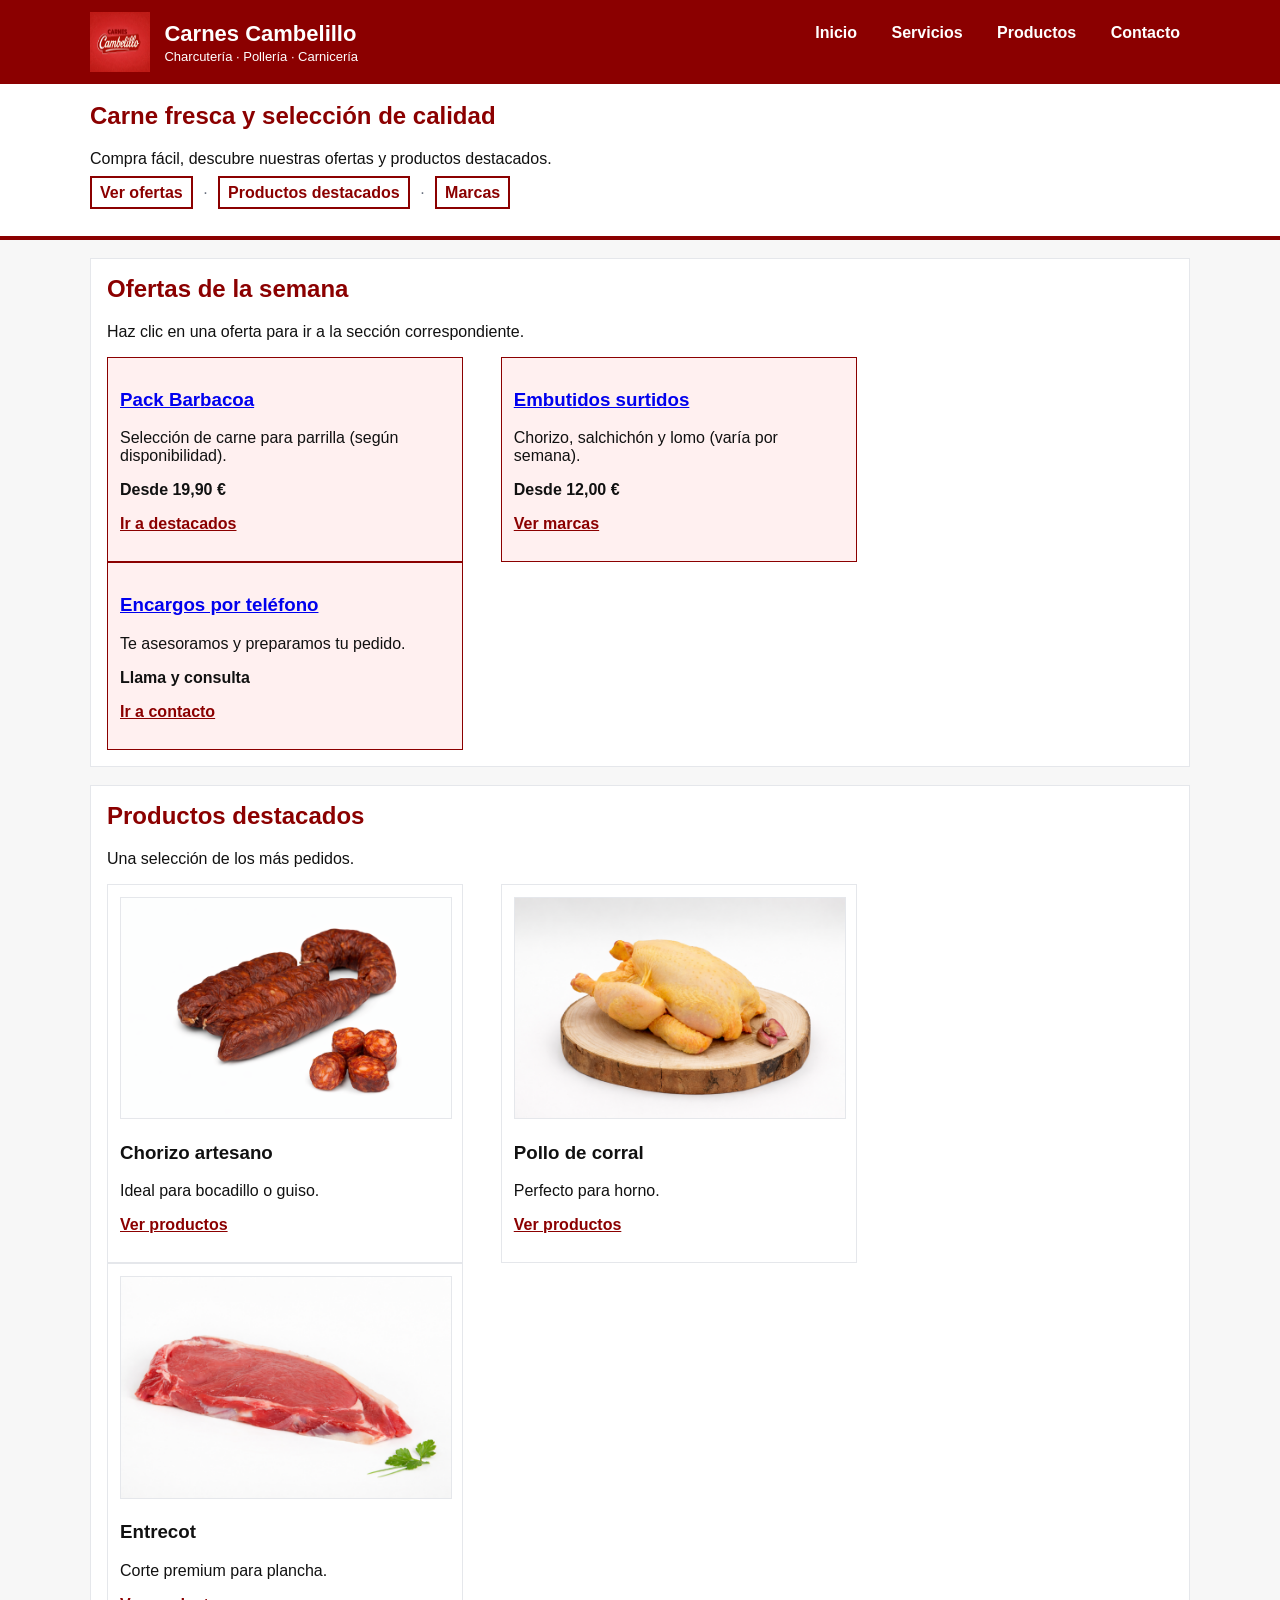
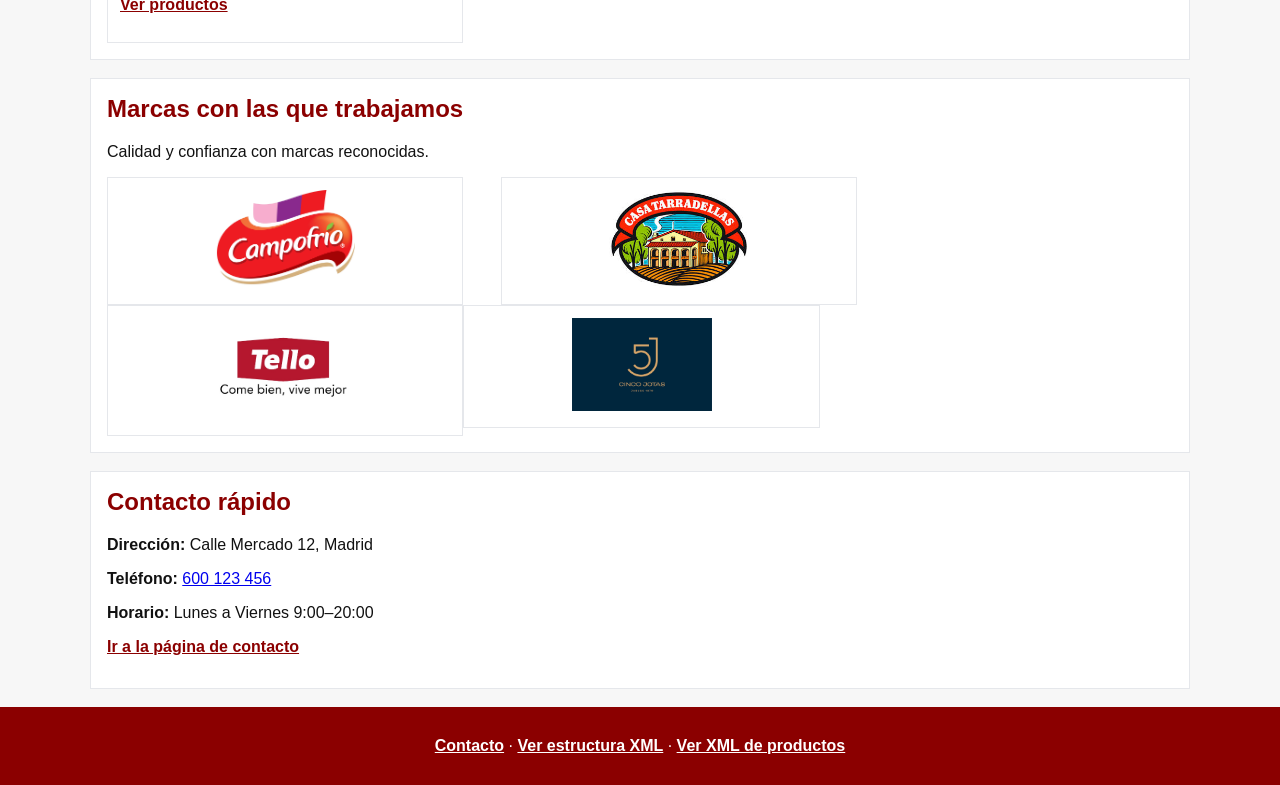
<file: index.html>
<!doctype html>
<html lang="es">
	<head>
		<meta charset="utf-8">
		<meta name="viewport" content="width=device-width, initial-scale=1">
		<title>Carnes Cambelillo</title>
		<meta name="description" content="Carnes Cambelillo: charcutería, pollería y carnicería. Ofertas y productos destacados.">

		<link rel="stylesheet" href="css/style.css">
	</head>

	<body>
		<header class="cabecera">
			<div class="contenedor">
				<div class="cabecera-marca">
					<img class="logo" src="imágenes/cambelillo.png" alt="Logo Carnes Cambelillo">

				
					<div class="texto-marca">
						<h1>Carnes Cambelillo</h1>
						<p>Charcutería · Pollería · Carnicería</p>
					</div>
				</div>

				<nav class="menu" aria-label="Menú principal">
					<ul>
						<li><a href="index.html">Inicio</a></li>
						<li><a href="docs/SERVICIOS.html">Servicios</a></li>
						<li><a href="docs/PRODUCTOS.html">Productos</a></li>
						<li><a href="docs/contacto.html">Contacto</a></li>
					</ul>
				</nav>

				<div class="limpiar"></div>
			</div>
		</header>

	
		<section class="portada" id="inicio">
			<div class="contenedor">
				<div class="portada-texto">
					<h2>Carne fresca y selección de calidad</h2>
					<p>Compra fácil, descubre nuestras ofertas y productos destacados.</p>

					<p class="enlaces-portada">
						<a class="enlace-destacado" href="#ofertas">Ver ofertas</a>
						<span class="separador">·</span>
						<a class="enlace-destacado" href="#destacados">Productos destacados</a>
						<span class="separador">·</span>
						<a class="enlace-destacado" href="#marcas">Marcas</a>
					</p>
				</div>

				<div class="limpiar"></div>
			</div>
		</section>

		<div class="contenedor">

		
			<section class="seccion" id="ofertas">
				<h2>Ofertas de la semana</h2>
				<p>Haz clic en una oferta para ir a la sección correspondiente.</p>

				<div class="bloques">

				
					<div class="bloque bloque-oferta">
						<h3><a href="#destacados">Pack Barbacoa</a></h3>
						<p>Selección de carne para parrilla (según disponibilidad).</p>
						<p><strong>Desde 19,90 €</strong></p>
						<p><a class="enlace-oferta" href="#destacados">Ir a destacados</a></p>
					</div>

					
					<div class="bloque bloque-oferta">
						<h3><a href="#marcas">Embutidos surtidos</a></h3>
						<p>Chorizo, salchichón y lomo (varía por semana).</p>
						<p><strong>Desde 12,00 €</strong></p>
						<p><a class="enlace-oferta" href="#marcas">Ver marcas</a></p>
					</div>

					<div class="bloque bloque-oferta">
						<h3><a href="#contacto-rapido">Encargos por teléfono</a></h3>
						<p>Te asesoramos y preparamos tu pedido.</p>
						<p><strong>Llama y consulta</strong></p>
						<p><a class="enlace-oferta" href="#contacto-rapido">Ir a contacto</a></p>
					</div>

					<div class="limpiar"></div>
				</div>
			</section>

			
			<section class="seccion" id="destacados">
				<h2>Productos destacados</h2>
				<p>Una selección de los más pedidos.</p>

				<div class="bloques">

					<div class="bloque bloque-producto">
						<img src="imágenes/chorizo.png" alt="Chorizo artesano">
						<h3>Chorizo artesano</h3>
						<p>Ideal para bocadillo o guiso.</p>
						<p><a class="enlace-oferta" href="docs/PRODUCTOS.html">Ver productos</a></p>
					</div>

					<div class="bloque bloque-producto">
						<img src="imágenes/pollo.png" alt="Pollo de corral">
						<h3>Pollo de corral</h3>
						<p>Perfecto para horno.</p>
						<p><a class="enlace-oferta" href="docs/PRODUCTOS.html">Ver productos</a></p>
					</div>

					<div class="bloque bloque-producto">
						<img src="imágenes/entrecot.png" alt="Entrecot">
						<h3>Entrecot</h3>
						<p>Corte premium para plancha.</p>
						<p><a class="enlace-oferta" href="docs/PRODUCTOS.html">Ver productos</a></p>
					</div>

					<div class="limpiar"></div>
				</div>
			</section>

	
			<section class="seccion" id="marcas">
				<h2>Marcas con las que trabajamos</h2>
				<p>Calidad y confianza con marcas reconocidas.</p>

				<div class="bloques">

					<div class="bloque bloque-marca">
						<img src="imágenes/campofrio.png" alt="Campofrío">
					</div>

					<div class="bloque bloque-marca">
						<img src="imágenes/casa-tarradellas.png" alt="Casa Tarradellas">
					</div>

					<div class="bloque bloque-marca">
						<img src="imágenes/tello.png" alt="Tello">
					</div>

					<div class="bloque bloque-marca">
						<img src="imágenes/5j.png" alt="5 Jotas">
					</div>

					

					<div class="limpiar"></div>
				</div>
			</section>

			
			<section class="seccion" id="contacto-rapido">
				<h2>Contacto rápido</h2>
				<p><strong>Dirección:</strong> Calle Mercado 12, Madrid</p>
				<p><strong>Teléfono:</strong> <a href="tel:+34600123456">600 123 456</a></p>
				<p><strong>Horario:</strong> Lunes a Viernes 9:00–20:00</p>
				<p><a class="enlace-oferta" href="docs/contacto.html">Ir a la página de contacto</a></p>
			</section>

		</div>

		<footer class="pie">
			<div class="contenedor">
				<p>
					<a href="docs/contacto.html">Contacto</a> ·
					<a href="xml/index">Ver estructura XML</a> ·
					<a href="xml/productos">Ver XML de productos</a>
				</p>
			</div>
		</footer>
	</body>
</html>
</file>
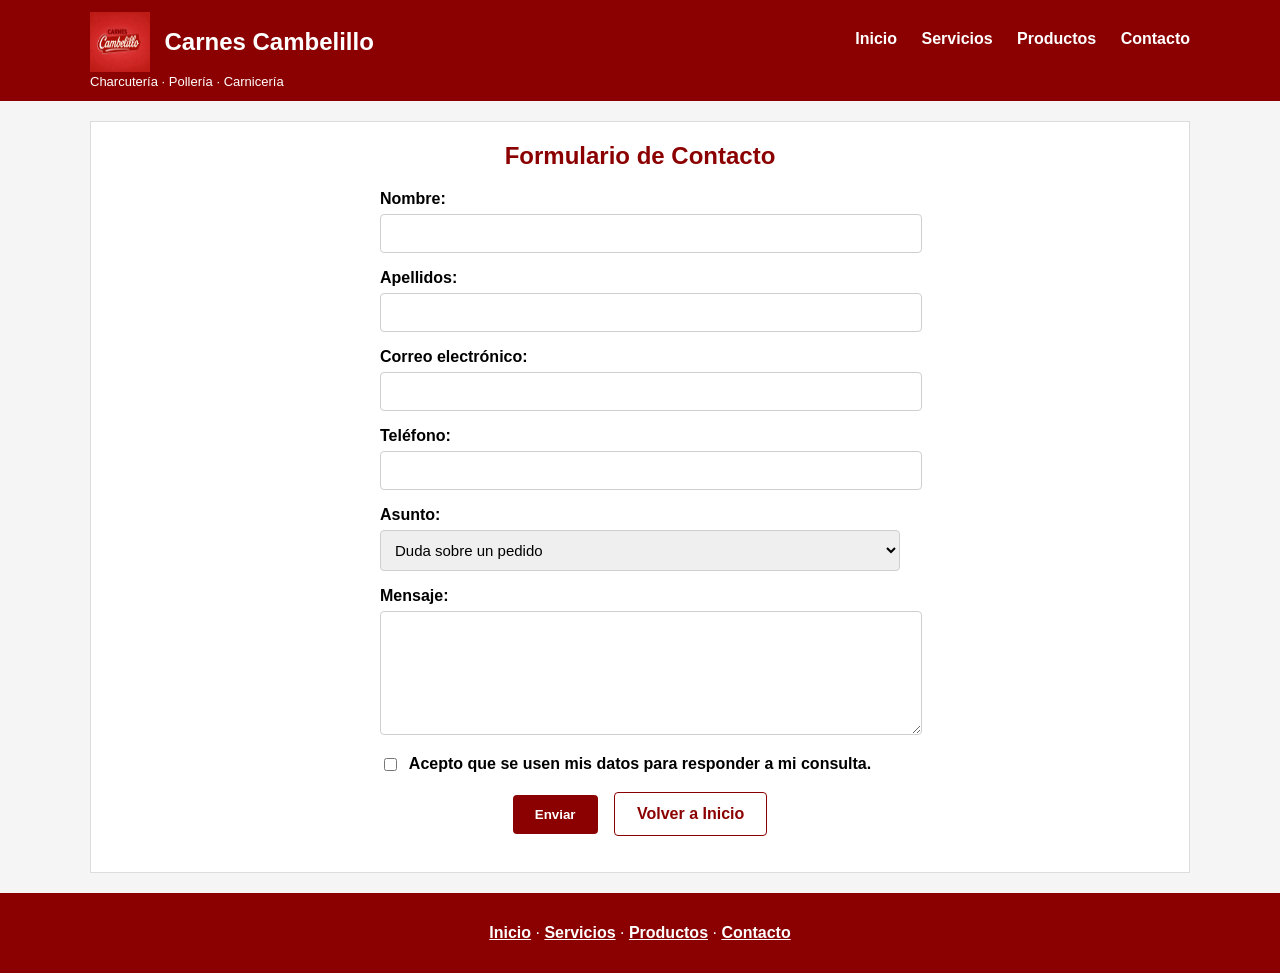
<file: docs/contacto.html>
<!DOCTYPE html>
<html lang="es">
	<head>
		<meta charset="UTF-8">
		<meta name="viewport" content="width=device-width, initial-scale=1.0">
		<title>Contacto | Carnes Cambelillo</title>

		<link rel="stylesheet" href="../css/contacto.css">
	</head>

	<body>
		<header class="cabecera">
			<div class="contenedor">

				<div class="marca">
					<img class="logo" src="../imágenes/cambelillo.png" alt="Logo Carnes Cambelillo">
					<h1>Carnes Cambelillo</h1>
					<p>Charcutería · Pollería · Carnicería</p>
				</div>

				<nav class="menu-principal">
					<a href="../index.html">Inicio</a>
					<a href="SERVICIOS.html">Servicios</a>
					<a href="PRODUCTOS.html">Productos</a>
					<a href="contacto.html">Contacto</a>
				</nav>

				<div class="limpiar"></div>

			</div>
		</header>

		<main class="contenedor">
			<section class="seccion">
				<h2>Formulario de Contacto</h2>

				<form action="#" method="post" class="formulario">

					<p class="campo">
						<label for="nombre">Nombre:</label>
						<input type="text" id="nombre" name="nombre" required>
					</p>

					<p class="campo">
						<label for="apellidos">Apellidos:</label>
						<input type="text" id="apellidos" name="apellidos">
					</p>

					<p class="campo">
						<label for="email">Correo electrónico:</label>
						<input type="email" id="email" name="email" required>
					</p>

					<p class="campo">
						<label for="telefono">Teléfono:</label>
						<input type="tel" id="telefono" name="telefono">
					</p>

					<p class="campo">
						<label for="asunto">Asunto:</label>
						<select id="asunto" name="asunto">
							<option value="pedido">Duda sobre un pedido</option>
							<option value="producto">Consulta de producto</option>
							<option value="horario">Horario / tienda</option>
							<option value="otros">Otros</option>
						</select>
					</p>

					<p class="campo">
						<label for="mensaje">Mensaje:</label>
						<textarea id="mensaje" name="mensaje" rows="6" required></textarea>
					</p>

					<p class="campo">
						<label>
							<input type="checkbox" name="acepto" required>
							Acepto que se usen mis datos para responder a mi consulta.
						</label>
					</p>

					<p class="acciones">
						<button type="submit" class="boton">Enviar</button>
						<a class="boton-secundario" href="../index.html">Volver a Inicio</a>
					</p>

				</form>
			</section>
		</main>

		<footer class="pie">
			<div class="contenedor">
				<p>
					<a href="../index.html">Inicio</a> ·
					<a href="SERVICIOS.html">Servicios</a> ·
					<a href="PRODUCTOS.html">Productos</a> ·
					<a href="contacto.html">Contacto</a>
				</p>
			</div>
		</footer>
	</body>
</html>
</file>
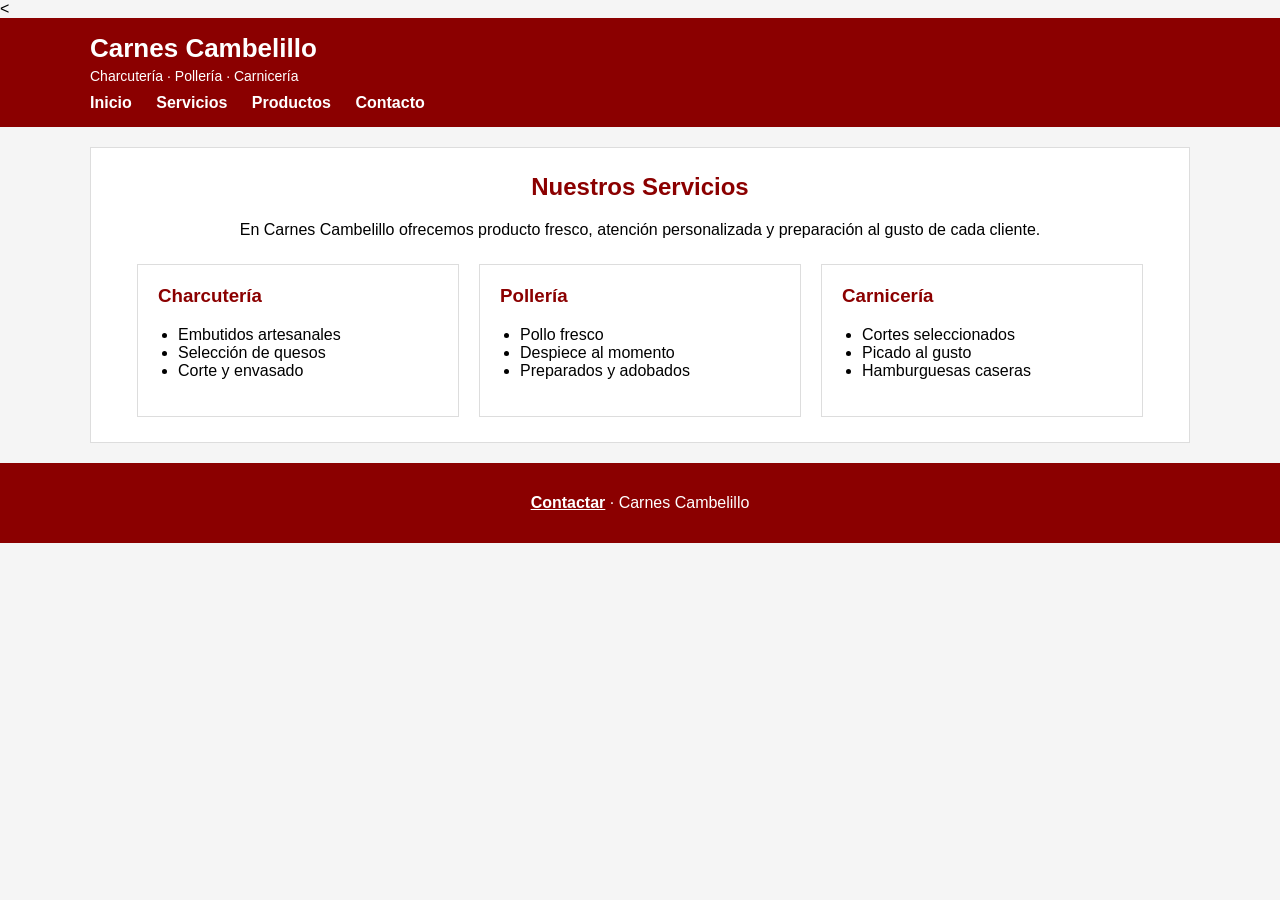
<file: docs/SERVICIOS.html>
<<!DOCTYPE html>
<html lang="es">
	<head>
		<title>Servicios | Carnes Cambelillo</title>
		<meta charset="utf-8">
		<meta name="viewport" content="width=device-width, initial-scale=1">
		<link rel="stylesheet" href="../css/servicios.css">
	</head>

	<body>

		<header class="cabecera">
			<div class="contenedor">

				<div class="marca">
					<h1>Carnes Cambelillo</h1>
					<p>Charcutería · Pollería · Carnicería</p>
				</div>

				<nav class="menu">
					<a href="../index.html">Inicio</a>
					<a href="SERVICIOS.html">Servicios</a>
					<a href="PRODUCTOS.html">Productos</a>
					<a href="contacto.html">Contacto</a>
				</nav>

			</div>
		</header>

		<main class="contenedor">

			<section class="seccion">
				<h2>Nuestros Servicios</h2>

				<p class="descripcion">
					En Carnes Cambelillo ofrecemos producto fresco, atención personalizada
					y preparación al gusto de cada cliente.
				</p>

				<div class="servicios-grid">

					<a href="charcuteria.html" class="tarjeta">
						<h3>Charcutería</h3>
						<ul>
							<li>Embutidos artesanales</li>
							<li>Selección de quesos</li>
							<li>Corte y envasado</li>
						</ul>
					</a>

					<a href="polleria.html" class="tarjeta">
						<h3>Pollería</h3>
						<ul>
							<li>Pollo fresco</li>
							<li>Despiece al momento</li>
							<li>Preparados y adobados</li>
						</ul>
					</a>

					<a href="carniceria.html" class="tarjeta">
						<h3>Carnicería</h3>
						<ul>
							<li>Cortes seleccionados</li>
							<li>Picado al gusto</li>
							<li>Hamburguesas caseras</li>
						</ul>
					</a>

				</div>
			</section>

		</main>

		<footer class="pie">
			<p>
				<a href="contacto.html">Contactar</a> · Carnes Cambelillo
			</p>
		</footer>

	</body>
</html>
</file>
<file: css/style.css>
body {
	margin: 0;
	font-family: Arial, sans-serif;
	background-color: #f7f7f7;
	color: #111111;
}

.contenedor {
	width: 90%;
	max-width: 1100px;
	margin-left: auto;
	margin-right: auto;
}

.limpiar {
	clear: both;
}


.cabecera {
	background-color: #8b0000;
	color: white;
	padding-top: 12px;
	padding-bottom: 12px;
}


.cabecera-marca {
	float: left;
}


.logo {
	width: 60px;
	height: 60px;
	vertical-align: middle;
}


.texto-marca {
	display: inline-block;
	vertical-align: middle;
	margin-left: 10px;
}

.cabecera h1 {
	margin: 0;
	font-size: 22px;
}

.cabecera p {
	margin: 2px 0 0 0;
	font-size: 13px;
}

.menu {
	float: right;
	margin-top: 12px;
}


.menu ul {
	margin: 0;
	padding: 0;
	list-style-type: none;
}


.menu ul li {
	display: inline-block;
	margin-left: 10px;
}


.menu ul li a:link,
.menu ul li a:visited {
	color: white;
	text-decoration: none;
	font-weight: bold;
	padding: 8px 10px;
}


.menu ul li a:hover,
.menu ul li a:active {
	background-color: white;
	color: #8b0000;
}


.portada {
	background-color: #ffffff;
	border-bottom-width: 4px;
	border-bottom-style: solid;
	border-bottom-color: #8b0000;
	padding-top: 18px;
	padding-bottom: 18px;
}


.portada-texto {
	float: left;
	width: 48%;
}





.portada h2 {
	margin-top: 0;
	color: #8b0000;
}


.enlace-destacado:link,
.enlace-destacado:visited {
	color: #8b0000;
	font-weight: bold;
	text-decoration: none;
	padding: 6px 8px;
	border-width: 2px;
	border-style: solid;
	border-color: #8b0000;
}


.enlace-destacado:hover,
.enlace-destacado:active {
	background-color: #8b0000;
	color: white;
}


.separador {
	margin-left: 6px;
	margin-right: 6px;
	color: #6b7280;
}



.seccion {
	background-color: white;
	margin-top: 18px;
	padding: 16px;
	border-width: 1px;
	border-style: solid;
	border-color: #e5e7eb;
}

.seccion h2 {
	margin-top: 0;
	color: #8b0000;
}


.bloques {
	margin-top: 10px;
}


.bloque {
	float: left;
	width: 31%;
	margin-right: 3.5%;
	padding: 12px;
	border-width: 1px;
	border-style: solid;
	border-color: #e5e7eb;
	background-color: #ffffff;
}

.bloque:nth-child(3n) {
	margin-right: 0;
}


.bloque-oferta {
	background-color: #fff0f0;
	border-color: #8b0000;
}


.bloque-producto img {
	width: 100%;
	height: auto;
	border-width: 1px;
	border-style: solid;
	border-color: #e5e7eb;
}


.bloque-marca {
	text-align: center;
	background-color: #ffffff;
}

.bloque-marca img {
	width: 140px;
	height: auto;
}


.enlace-oferta:link,
.enlace-oferta:visited {
	color: #8b0000;
	font-weight: bold;
	text-decoration: underline;
}

.pie {
	margin-top: 18px;
	padding-top: 14px;
	padding-bottom: 14px;
	background-color: #8b0000;
	color: white;
	text-align: center;
}

.pie a:link,
.pie a:visited {
	color: white;
	font-weight: bold;
	text-decoration: underline;
}


@media (max-width: 900px) {
	.portada-texto,
	.portada-imagen {
		float: none;
		width: 100%;
		text-align: left;
	}

	.menu {
		float: none;
		margin-top: 10px;
	}

	.bloque {
		float: none;
		width: 100%;
		margin-right: 0;
		margin-bottom: 12px;
	}
}
</file>
<file: css/contacto.css>
body {
	margin: 0;
	font-family: Arial, sans-serif;
	background-color: #f5f5f5;
}

.contenedor {
	width: 90%;
	max-width: 1100px;
	margin-left: auto;
	margin-right: auto;
}

.limpiar {
	clear: both;
}



.cabecera {
	background-color: #8b0000;
	color: white;
	padding-top: 12px;
	padding-bottom: 12px;
}

.marca {
	float: left;
}

.logo {
	width: 60px;
	height: 60px;
	vertical-align: middle;
}

.marca h1 {
	display: inline-block;
	vertical-align: middle;
	margin: 0;
	margin-left: 10px;
	font-size: 24px;
}

.marca p {
	margin: 2px 0 0 0;
	font-size: 13px;
}

.menu-principal {
	float: right;
	margin-top: 18px;
}

.menu-principal a:link,
.menu-principal a:visited {
	color: white;
	text-decoration: none;
	font-weight: bold;
	margin-left: 20px;
}

.menu-principal a:hover,
.menu-principal a:active {
	text-decoration: underline;
}


.seccion {
	background-color: white;
	margin-top: 20px;
	padding: 20px;
	border-width: 1px;
	border-style: solid;
	border-color: #dddddd;
}

.seccion h2 {
	color: #8b0000;
	margin-top: 0;
	text-align: center;
}

.formulario {
	max-width: 520px;
	margin-left: auto;
	margin-right: auto;
}

.campo {
	margin-bottom: 14px;
}

.campo label {
	display: block;
	font-weight: bold;
	margin-bottom: 6px;
}

.campo input,
.campo textarea,
.campo select {
	width: 100%;
	padding: 10px;
	border-width: 1px;
	border-style: solid;
	border-color: #cfcfcf;
	border-radius: 4px;
	font-family: Arial, sans-serif;
	font-size: 15px;
}

.campo textarea {
	resize: vertical;
}

.campo input:focus,
.campo textarea:focus,
.campo select:focus {
	border-color: #8b0000;
	outline: none;
}

.campo input[type="checkbox"] {
	width: auto;
	margin-right: 8px;
	vertical-align: middle;
}


.acciones {
	text-align: center;
	margin-top: 18px;
}

.boton {
	background-color: #8b0000;
	color: white;
	border: none;
	padding: 12px 22px;
	border-radius: 4px;
	font-weight: bold;
	cursor: pointer;
}

.boton:hover {
	background-color: white;
	color: #8b0000;
	border-width: 1px;
	border-style: solid;
	border-color: #8b0000;
}

.boton-secundario:link,
.boton-secundario:visited {
	display: inline-block;
	margin-left: 12px;
	padding: 12px 22px;
	border-radius: 4px;
	font-weight: bold;
	text-decoration: none;
	background-color: white;
	color: #8b0000;
	border-width: 1px;
	border-style: solid;
	border-color: #8b0000;
}

.boton-secundario:hover,
.boton-secundario:active {
	background-color: #8b0000;
	color: white;
}


.pie {
	margin-top: 20px;
	padding: 15px;
	background-color: #8b0000;
	color: white;
	text-align: center;
}

.pie a:link,
.pie a:visited {
	color: white;
	font-weight: bold;
	text-decoration: underline;
}
</file>
<file: css/servicios.css>
body {
	margin: 0;
	font-family: Arial, sans-serif;
	background-color: #f5f5f5;
}



.cabecera {
	background-color: #8b0000;
	color: white;
	padding: 15px 0;
}

.contenedor {
	width: 90%;
	max-width: 1100px;
	margin-left: auto;
	margin-right: auto;
}

.marca h1 {
	margin: 0;
	font-size: 26px;
}

.marca p {
	margin: 4px 0 0 0;
	font-size: 14px;
}

.menu {
	margin-top: 10px;
}

.menu a {
	color: white;
	text-decoration: none;
	font-weight: bold;
	margin-right: 20px;
}

.menu a:hover {
	text-decoration: underline;
}



.seccion {
	background-color: white;
	margin-top: 20px;
	padding: 25px;
	border: 1px solid #dddddd;
}

.seccion h2 {
	text-align: center;
	color: #8b0000;
	margin-top: 0;
}

.descripcion {
	text-align: center;
	margin-bottom: 25px;
}



.servicios-grid {
	display: flex;
	gap: 20px;
	flex-wrap: wrap;
	justify-content: center;
}

.tarjeta {
	background-color: #ffffff;
	border: 1px solid #dddddd;
	padding: 20px;
	width: 280px;
	text-decoration: none;
	color: black;
	transition: 0.3s;
}

.tarjeta h3 {
	color: #8b0000;
	margin-top: 0;
}

.tarjeta ul {
	padding-left: 20px;
}

.tarjeta:hover {
	background-color: #8b0000;
	color: white;
	transform: scale(1.05);
}

.tarjeta:hover h3 {
	color: white;
}



.pie {
	margin-top: 20px;
	background-color: #8b0000;
	color: white;
	text-align: center;
	padding: 15px;
}

.pie a {
	color: white;
	font-weight: bold;
	text-decoration: underline;
}
</file>
